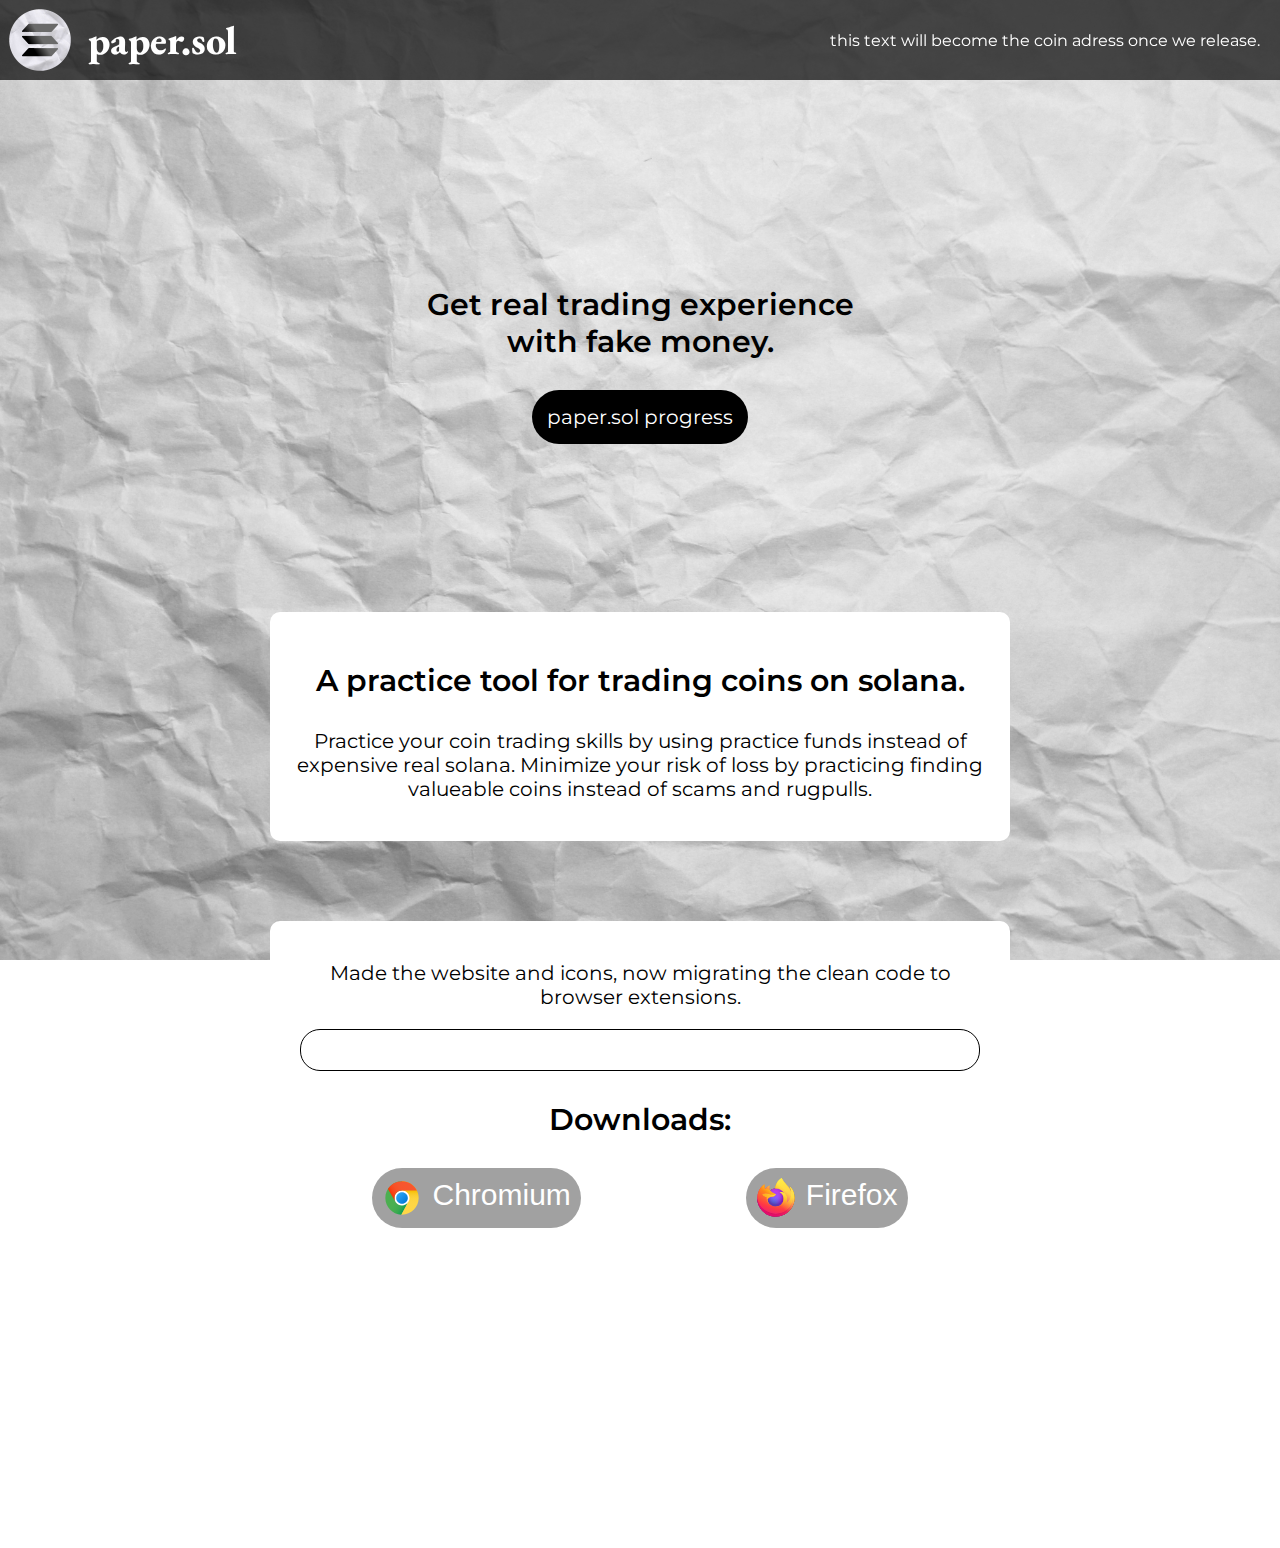
<file: index.html>
<!DOCTYPE html>
<html lang="en">

<head>
    <meta charset="UTF-8">
    <meta name="viewport" content="width=device-width, initial-scale=1.0">
    <link rel="icon" href="./assets/paper-sol-icon-white.png">
    <link rel="preconnect" href="https://fonts.googleapis.com">
    <link rel="preconnect" href="https://fonts.gstatic.com" crossorigin>
    <link href="https://fonts.googleapis.com/css2?family=EB+Garamond:ital,wght@0,400..800;1,400..800&display=swap"
        rel="stylesheet">
    <link rel="preconnect" href="https://fonts.googleapis.com">
    <link rel="preconnect" href="https://fonts.gstatic.com" crossorigin>
    <link
        href="https://fonts.googleapis.com/css2?family=EB+Garamond:ital,wght@0,400..800;1,400..800&family=Montserrat:ital,wght@0,100..900;1,100..900&display=swap"
        rel="stylesheet">
    <link rel="stylesheet" href="style.css">
    <script defer src="script.js"></script>
    <title>paper.sol</title>
</head>

<body>
    <header>
        <img class="logo" src="./assets/paper-sol-icon-white.png">
        <h1>paper.sol</h1>
        <p class="coin-adress">this text will become the coin adress once we release.</p>
    </header>
    <main>
        <div class="center intro">
            <p class="intro-text">Get real trading experience<br>with fake money.</p>
            <a href="#downloads" class="goto-downloads">paper.sol progress</a>
        </div>
        <section class="center description">
            <p class="section-header">A practice tool for trading coins on solana.</p>
            <div class="description-text">
                Practice your coin trading skills by using practice funds instead of expensive real solana. Minimize your risk of loss by practicing finding valueable coins instead of scams and rugpulls.
            </div>
        </section>
        <section id="downloads" class="downloads center">
            <p class="downloads-header">Made the website and icons, now migrating the clean code to browser extensions.</p>
            <div class="progress-bar">
                <div class="progress-fill">15%&nbsp;</div>
            </div>
            <p class="section-header">Downloads:</p>
            <div class="download-buttons">
                <button class="download-button"><svg class="browser-icon" xmlns="http://www.w3.org/2000/svg" x="0px" y="0px" width="100" height="100" viewBox="0 0 48 48">
                    <path fill="#fff" d="M34,24c0,5.521-4.479,10-10,10s-10-4.479-10-10s4.479-10,10-10S34,18.479,34,24z"></path><linearGradient id="Pax8JcnMzivu8f~SZ~k1ya_ejub91zEY6Sl_gr1" x1="5.789" x2="31.324" y1="34.356" y2="20.779" gradientTransform="matrix(1 0 0 -1 0 50)" gradientUnits="userSpaceOnUse"><stop offset="0" stop-color="#4caf50"></stop><stop offset=".489" stop-color="#4aaf50"></stop><stop offset=".665" stop-color="#43ad50"></stop><stop offset=".79" stop-color="#38aa50"></stop><stop offset=".892" stop-color="#27a550"></stop><stop offset=".978" stop-color="#11a050"></stop><stop offset="1" stop-color="#0a9e50"></stop></linearGradient><path fill="url(#Pax8JcnMzivu8f~SZ~k1ya_ejub91zEY6Sl_gr1)" d="M31.33,29.21l-8.16,14.77C12.51,43.55,4,34.76,4,24C4,12.96,12.96,4,24,4v11 c-4.97,0-9,4.03-9,9s4.03,9,9,9C27.03,33,29.7,31.51,31.33,29.21z"></path><linearGradient id="Pax8JcnMzivu8f~SZ~k1yb_ejub91zEY6Sl_gr2" x1="33.58" x2="33.58" y1="6" y2="34.797" gradientTransform="matrix(1 0 0 -1 0 50)" gradientUnits="userSpaceOnUse"><stop offset="0" stop-color="#ffd747"></stop><stop offset=".482" stop-color="#ffd645"></stop><stop offset=".655" stop-color="#fed43e"></stop><stop offset=".779" stop-color="#fccf33"></stop><stop offset=".879" stop-color="#fac922"></stop><stop offset=".964" stop-color="#f7c10c"></stop><stop offset="1" stop-color="#f5bc00"></stop></linearGradient><path fill="url(#Pax8JcnMzivu8f~SZ~k1yb_ejub91zEY6Sl_gr2)" d="M44,24c0,11.05-8.95,20-20,20h-0.84l8.17-14.79C32.38,27.74,33,25.94,33,24 c0-4.97-4.03-9-9-9V4c7.81,0,14.55,4.48,17.85,11C43.21,17.71,44,20.76,44,24z"></path><linearGradient id="Pax8JcnMzivu8f~SZ~k1yc_ejub91zEY6Sl_gr3" x1="36.128" x2="11.574" y1="44.297" y2="28.954" gradientTransform="matrix(1 0 0 -1 0 50)" gradientUnits="userSpaceOnUse"><stop offset="0" stop-color="#f7572f"></stop><stop offset=".523" stop-color="#f7552d"></stop><stop offset=".712" stop-color="#f75026"></stop><stop offset=".846" stop-color="#f7461b"></stop><stop offset=".954" stop-color="#f7390a"></stop><stop offset="1" stop-color="#f73100"></stop></linearGradient><path fill="url(#Pax8JcnMzivu8f~SZ~k1yc_ejub91zEY6Sl_gr3)" d="M41.84,15H24c-4.97,0-9,4.03-9,9c0,1.49,0.36,2.89,1.01,4.13H16L7.16,13.26H7.14 C10.68,7.69,16.91,4,24,4C31.8,4,38.55,8.48,41.84,15z"></path><linearGradient id="Pax8JcnMzivu8f~SZ~k1yd_ejub91zEY6Sl_gr4" x1="19.05" x2="28.95" y1="30.95" y2="21.05" gradientTransform="matrix(1 0 0 -1 0 50)" gradientUnits="userSpaceOnUse"><stop offset="0" stop-color="#2aa4f4"></stop><stop offset="1" stop-color="#007ad9"></stop></linearGradient><path fill="url(#Pax8JcnMzivu8f~SZ~k1yd_ejub91zEY6Sl_gr4)" d="M31,24c0,3.867-3.133,7-7,7s-7-3.133-7-7s3.133-7,7-7S31,20.133,31,24z"></path>
                    </svg> Chromium</button>
                <button class="download-button"><svg class="browser-icon" width="800px" height="800px" viewBox="0 0 51500 51500" xmlns="http://www.w3.org/2000/svg" xmlns:xlink="http://www.w3.org/1999/xlink"><radialGradient id="b" cx="87.4%" cy="-12.9%" r="128%" gradientTransform="matrix(.8 0 0 1 .18 .13)"><stop offset=".13" stop-color="#ffbd4f"/><stop offset=".28" stop-color="#ff980e"/><stop offset=".47" stop-color="#ff3750"/><stop offset=".78" stop-color="#eb0878"/><stop offset=".86" stop-color="#e50080"/></radialGradient><radialGradient id="d" cx="49%" cy="40%" r="128%" gradientTransform="matrix(.82 0 0 1 .09 0)"><stop offset=".3" stop-color="#960e18"/><stop offset=".35" stop-color="#b11927" stop-opacity=".74"/><stop offset=".43" stop-color="#db293d" stop-opacity=".34"/><stop offset=".5" stop-color="#f5334b" stop-opacity=".1"/><stop offset=".53" stop-color="#ff3750" stop-opacity="0"/></radialGradient><radialGradient id="e" cx="48%" cy="-12%" r="140%"><stop offset=".13" stop-color="#fff44f"/><stop offset=".53" stop-color="#ff980e"/></radialGradient><radialGradient id="f" cx="22.76%" cy="110.11%" r="100%"><stop offset=".35" stop-color="#3a8ee6"/><stop offset=".67" stop-color="#9059ff"/><stop offset="1" stop-color="#c139e6"/></radialGradient><radialGradient id="h" cx="52%" cy="33%" r="59%" gradientTransform="scale(.9 1)"><stop offset=".21" stop-color="#9059ff" stop-opacity="0"/><stop offset=".97" stop-color="#6e008b" stop-opacity=".6"/></radialGradient><radialGradient id="i" cx="210%" cy="-100%" r="290%"><stop offset=".1" stop-color="#ffe226"/><stop offset=".79" stop-color="#ff7139"/></radialGradient><radialGradient id="j" cx="84%" cy="-41%" r="180%"><stop offset=".11" stop-color="#fff44f"/><stop offset=".46" stop-color="#ff980e"/><stop offset=".72" stop-color="#ff3647"/><stop offset=".9" stop-color="#e31587"/></radialGradient><radialGradient id="k" cx="16.1%" cy="-18.6%" r="348.8%" gradientTransform="matrix(.10453 .46743 -.99452 .04913 -.05 -.26)"><stop offset="0" stop-color="#fff44f"/><stop offset=".3" stop-color="#ff980e"/><stop offset=".57" stop-color="#ff3647"/><stop offset=".74" stop-color="#e31587"/></radialGradient><radialGradient id="l" cx="18.9%" cy="-42.5%" r="238.4%"><stop offset=".14" stop-color="#fff44f"/><stop offset=".48" stop-color="#ff980e"/><stop offset=".66" stop-color="#ff3647"/><stop offset=".9" stop-color="#e31587"/></radialGradient><radialGradient id="m" cx="159.3%" cy="-44.72%" r="313.1%"><stop offset=".09" stop-color="#fff44f"/><stop offset=".63" stop-color="#ff980e"/></radialGradient><linearGradient id="a" x1="87.25%" x2="9.4%" y1="15.5%" y2="93.1%"><stop offset=".05" stop-color="#fff44f"/><stop offset=".37" stop-color="#ff980e"/><stop offset=".53" stop-color="#ff3647"/><stop offset=".7" stop-color="#e31587"/></linearGradient><linearGradient id="n" x1="80%" x2="18%" y1="14%" y2="84%"><stop offset=".17" stop-color="#fff44f" stop-opacity=".8"/><stop offset=".6" stop-color="#fff44f" stop-opacity="0"/></linearGradient><path id="c" d="M47870 16735c-1044-2512-3160-5224-4820-6082 1352 2650 2134 5310 2433 7294 0-6 2 5 4 22l4 26c2268 6147 1032 12398-748 16218-2754 5910-9420 11967-19857 11670-11276-318-21210-8683-23064-19643-338-1728 0-2605 170-4008-207 1080-286 1394-390 3315l-2 123c0 13270 10760 24030 24032 24030 11887 0 21756-8630 23690-19963l110-927c477-4120-53-8453-1560-12075z"/><path id="g" d="M25677 21050c-40 598-2150 2660-2890 2660-6834 0-7943 4133-7943 4133 303 3480 2726 6348 5660 7865 134 70 270 130 405 193a13277 13277 0 00706 289 10674 10674 0 003127 603c11978 562 14300-14320 5655-18640 2213-385 4510 505 5794 1407-2100-3672-6025-6150-10530-6150-285 0-564 24-844 43a12025 12025 0 00-6614 2549c366 310 780 724 1650 1583 1630 1606 5813 3270 5822 3465z"/><path fill="url(#a)" d="M47870 16735c-1044-2512-3160-5224-4820-6082 1352 2650 2134 5310 2433 7294l5 40c-2718-6773-7325-9505-11088-15452l-566-920a7372 7372 0 01-265-497 4370 4370 0 01-359-950 63 63 0 00-55-65 82 82 0 00-45 0l-12 7-17 10 10-14c-6037 3536-8085 10076-8274 13350a12025 12025 0 00-6614 2548 7136 7136 0 00-622-470 11134 11134 0 01-68-5873c-2468 1124-4390 2900-5785 4470h-10c-953-1206-886-5187-832-6018-10-52-710 363-802 425a17507 17507 0 00-2349 2012 21048 21048 0 00-2244 2692l-1 3v-3a20284 20284 0 00-3225 7280l-32 160a39700 39700 0 00-237 1500l-5 52a22907 22907 0 00-390 3316l-1 120c0 13270 10760 24030 24032 24030 11887 0 21756-8630 23690-19963l110-927c477-4120-53-8453-1560-12075zM20170 35545c113 53 220 112 334 164l16 10a12620 12620 0 01-350-174zm5506-14493zm19813-3060l-3-23 4 26z"/><use fill="url(#b)" xlink:href="#c"/><use fill="url(#d)" xlink:href="#c"/><path fill="url(#e)" d="M36192 19560l150 110a13070 13070 0 00-2231-2911C26640 9290 32150 563 33080 120l10-13c-6037 3535-8085 10076-8273 13348 280-20 560-43 844-43 4505 0 8430 2477 10530 6150z"/><use fill="url(#f)" xlink:href="#g"/><use fill="url(#h)" xlink:href="#g"/><path fill="url(#i)" d="M17083 15204a24404 24404 0 01498 330 11134 11134 0 01-67-5874c-2470 1125-4390 2900-5785 4470 115-3 3600-66 5354 1074z"/><path fill="url(#j)" d="M1822 26240c1855 10960 11788 19325 23063 19644 10437 296 17104-5762 19858-11670 1780-3820 3016-10070 748-16218v-2l-4-24c-2-17-4-28-4-22l5 40c853 5566-1980 10958-6405 14604l-13 30c-8625 7023-16878 4237-18550 3097a14410 14410 0 01-350-174c-5028-2403-7105-6984-6660-10913-4245 0-5693-3580-5693-3580s3812-2718 8836-355c4653 2190 9023 355 9023 354-10-195-4192-1860-5822-3465-872-860-1285-1272-1652-1583a7136 7136 0 00-622-470 28293 28293 0 00-498-330c-1753-1140-5240-1076-5355-1073h-10c-953-1207-886-5188-832-6020-10-50-710 363-802 426a17507 17507 0 00-2349 2012 21048 21048 0 00-2244 2692l-1 3v-3a20284 20284 0 00-3225 7280c-10 52-865 3784-444 5720z"/><path fill="url(#k)" d="M34110 16760a13070 13070 0 012231 2910l360 296c5450 5020 2594 12120 2380 12626 4426-3646 7258-9038 6405-14604-2716-6774-7323-9506-11086-15453l-566-920a7372 7372 0 01-265-497 4370 4370 0 01-359-950 63 63 0 00-55-65 82 82 0 00-45 0l-12 7-17 10c-930 443-6440 9170 1030 16640z"/><path fill="url(#l)" d="M36702 19965a4743 4743 0 00-360-295l-150-110c-1283-900-3580-1792-5794-1407 8644 4322 6323 19203-5655 18640a10674 10674 0 01-3127-603 13451 13451 0 01-706-289 9064 9064 0 01-405-193l16 10c1670 1140 9924 3925 18550-3097l13-30c213-506 3068-7606-2380-12626z"/><path fill="url(#m)" d="M14844 27844s1110-4133 7943-4133c740 0 2850-2062 2890-2660s-4370 1836-9023-354c-5024-2363-8836 354-8836 354s1448 3580 5693 3580c-445 3930 1632 8510 6660 10913 113 53 218 112 334 164-2935-1517-5358-4384-5660-7865z"/><path fill="url(#n)" d="M47870 16735c-1044-2512-3160-5224-4820-6082 1352 2650 2134 5310 2433 7294l5 40c-2718-6773-7325-9505-11088-15452l-566-920a7372 7372 0 01-265-497 4370 4370 0 01-359-950 63 63 0 00-55-65 82 82 0 00-45 0l-12 7-17 10 10-14c-6037 3536-8085 10076-8274 13350 280-20 560-43 845-43 4505 0 8430 2477 10530 6148-1284-900-3580-1792-5795-1407 8644 4322 6323 19203-5655 18640a10674 10674 0 01-3127-603 13451 13451 0 01-706-289 9064 9064 0 01-405-193l17 10a14410 14410 0 01-350-174c112 53 218 112 333 164-2935-1517-5358-4384-5660-7865 0 0 1108-4133 7942-4133 740 0 2850-2062 2890-2660-10-195-4190-1860-5822-3465-870-860-1285-1272-1650-1583a7136 7136 0 00-623-470 11134 11134 0 01-67-5873c-2470 1124-4390 2900-5785 4470h-10c-953-1207-886-5187-832-6020-10-50-710 363-802 426a17507 17507 0 00-2349 2012 21048 21048 0 00-2243 2692l-1 3v-3a20284 20284 0 00-3225 7280l-32 160a39787 39787 0 00-277 1515c-2 18 2-17 0 0a27956 27956 0 00-355 3353l-3 122c0 13270 10760 24030 24032 24030 11887 0 21756-8630 23690-19963l110-927c477-4120-53-8453-1560-12075zm-2384 1234l4 26v-2l-4-24z"/></svg>
                     Firefox</button>
            </div>
        </section>
    </main>
</body>

</html>
</file>
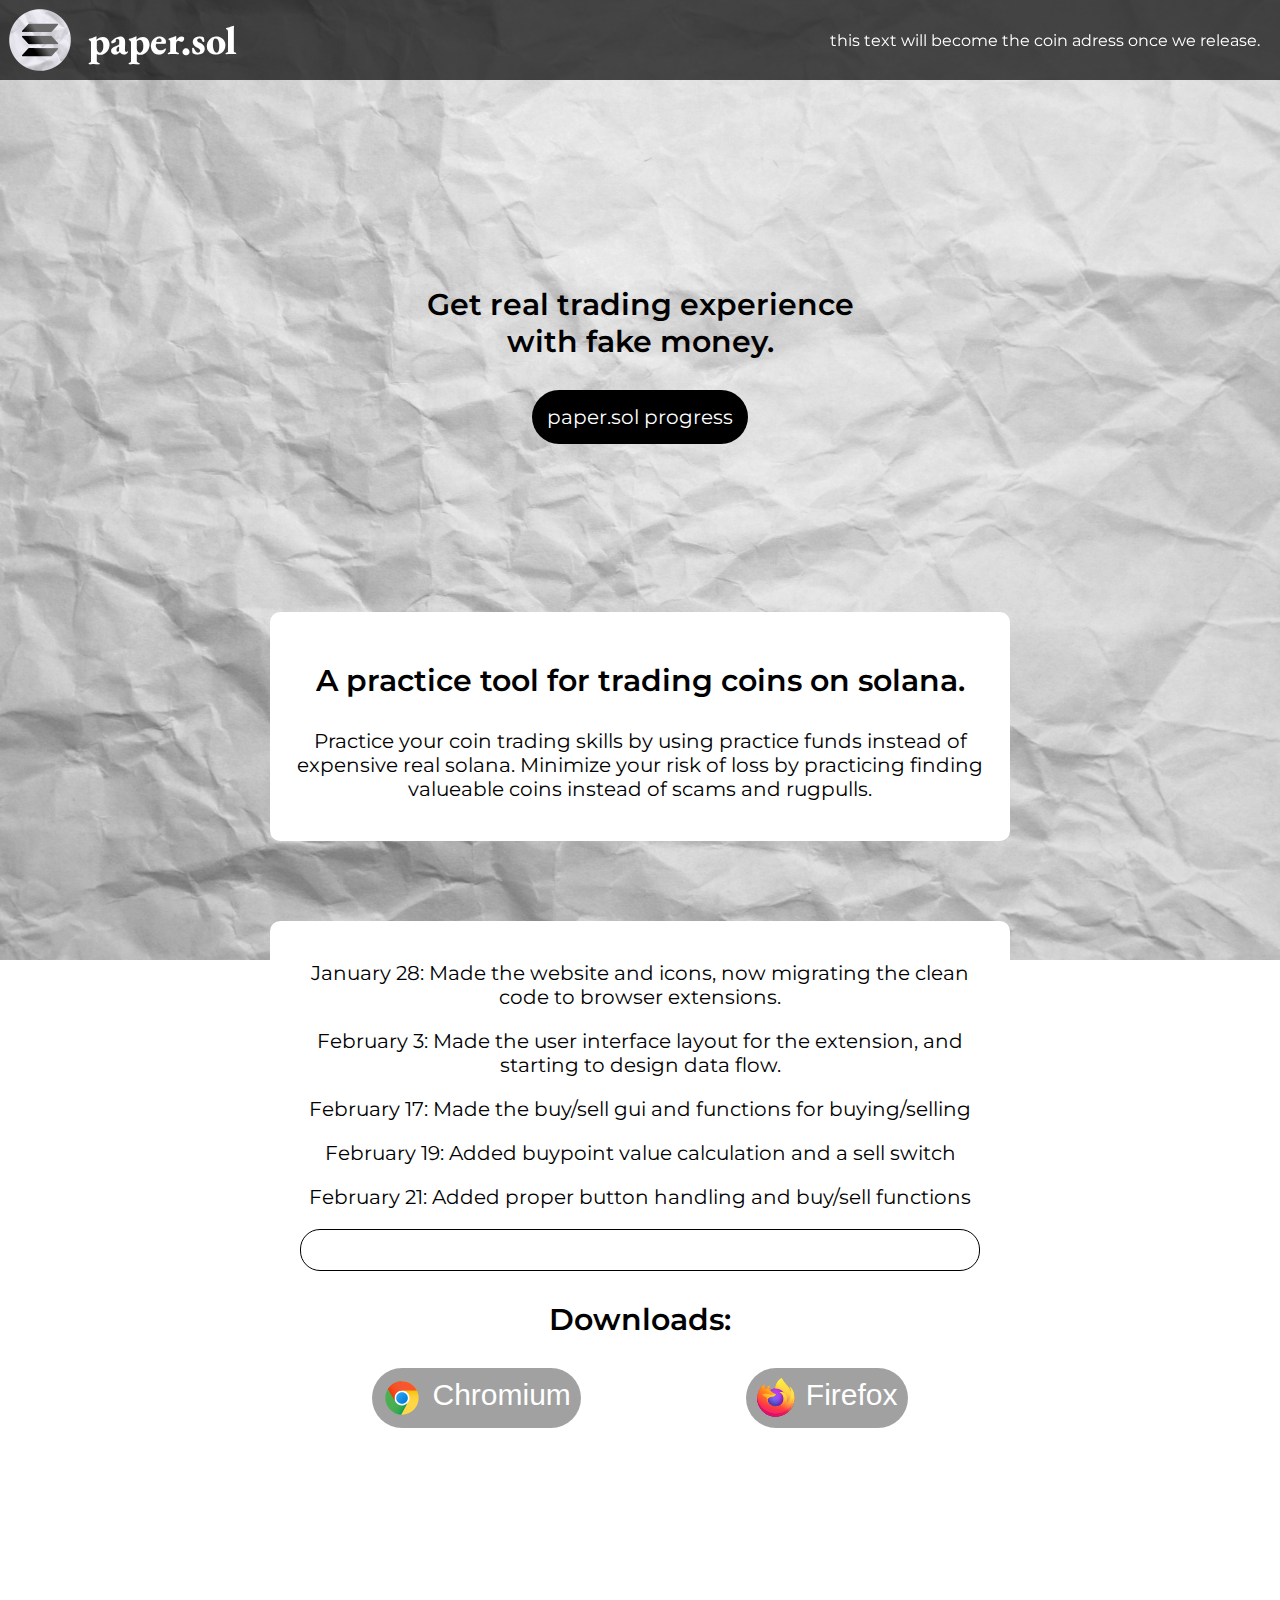
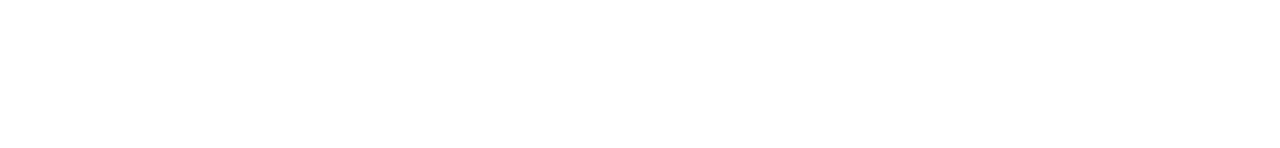
<file: website/index.html>
<!DOCTYPE html>
<html lang="en">

<head>
    <meta charset="UTF-8">
    <meta name="viewport" content="width=device-width, initial-scale=1.0">
    <link rel="icon" href="./assets/paper-sol-icon-white.png">
    <link rel="preconnect" href="https://fonts.googleapis.com">
    <link rel="preconnect" href="https://fonts.gstatic.com" crossorigin>
    <link href="https://fonts.googleapis.com/css2?family=EB+Garamond:ital,wght@0,400..800;1,400..800&display=swap"
        rel="stylesheet">
    <link rel="preconnect" href="https://fonts.googleapis.com">
    <link rel="preconnect" href="https://fonts.gstatic.com" crossorigin>
    <link
        href="https://fonts.googleapis.com/css2?family=EB+Garamond:ital,wght@0,400..800;1,400..800&family=Montserrat:ital,wght@0,100..900;1,100..900&display=swap"
        rel="stylesheet">
    <link rel="stylesheet" href="style.css">
    <script defer src="script.js"></script>
    <title>paper.sol</title>
</head>

<body>
    <header>
        <img class="logo" src="./assets/paper-sol-icon-white.png">
        <h1>paper.sol</h1>
        <p class="coin-adress">this text will become the coin adress once we release.</p>
    </header>
    <main>
        <div class="center intro">
            <p class="intro-text">Get real trading experience<br>with fake money.</p>
            <a href="#downloads" class="goto-downloads">paper.sol progress</a>
        </div>
        <section class="center description">
            <p class="section-header">A practice tool for trading coins on solana.</p>
            <div class="description-text">
                Practice your coin trading skills by using practice funds instead of expensive real solana. Minimize your risk of loss by practicing finding valueable coins instead of scams and rugpulls.
            </div>
        </section>
        <section id="downloads" class="downloads center">
            <p class="downloads-header">January 28: Made the website and icons, now migrating the clean code to browser extensions.</p>
            <p class="downloads-header">February 3: Made the user interface layout for the extension, and starting to design data flow.</p>
            <p class="downloads-header">February 17: Made the buy/sell gui and functions for buying/selling</p>
            <p class="downloads-header">February 19: Added buypoint value calculation and a sell switch</p>
            <p class="downloads-header">February 21: Added proper button handling and buy/sell functions</p>
            <div class="progress-bar">
                <div class="progress-fill">80%&nbsp;</div>
            </div>
            <p class="section-header">Downloads:</p>
            <div class="download-buttons">
                <button class="download-button"><svg class="browser-icon" xmlns="http://www.w3.org/2000/svg" x="0px" y="0px" width="100" height="100" viewBox="0 0 48 48">
                    <path fill="#fff" d="M34,24c0,5.521-4.479,10-10,10s-10-4.479-10-10s4.479-10,10-10S34,18.479,34,24z"></path><linearGradient id="Pax8JcnMzivu8f~SZ~k1ya_ejub91zEY6Sl_gr1" x1="5.789" x2="31.324" y1="34.356" y2="20.779" gradientTransform="matrix(1 0 0 -1 0 50)" gradientUnits="userSpaceOnUse"><stop offset="0" stop-color="#4caf50"></stop><stop offset=".489" stop-color="#4aaf50"></stop><stop offset=".665" stop-color="#43ad50"></stop><stop offset=".79" stop-color="#38aa50"></stop><stop offset=".892" stop-color="#27a550"></stop><stop offset=".978" stop-color="#11a050"></stop><stop offset="1" stop-color="#0a9e50"></stop></linearGradient><path fill="url(#Pax8JcnMzivu8f~SZ~k1ya_ejub91zEY6Sl_gr1)" d="M31.33,29.21l-8.16,14.77C12.51,43.55,4,34.76,4,24C4,12.96,12.96,4,24,4v11 c-4.97,0-9,4.03-9,9s4.03,9,9,9C27.03,33,29.7,31.51,31.33,29.21z"></path><linearGradient id="Pax8JcnMzivu8f~SZ~k1yb_ejub91zEY6Sl_gr2" x1="33.58" x2="33.58" y1="6" y2="34.797" gradientTransform="matrix(1 0 0 -1 0 50)" gradientUnits="userSpaceOnUse"><stop offset="0" stop-color="#ffd747"></stop><stop offset=".482" stop-color="#ffd645"></stop><stop offset=".655" stop-color="#fed43e"></stop><stop offset=".779" stop-color="#fccf33"></stop><stop offset=".879" stop-color="#fac922"></stop><stop offset=".964" stop-color="#f7c10c"></stop><stop offset="1" stop-color="#f5bc00"></stop></linearGradient><path fill="url(#Pax8JcnMzivu8f~SZ~k1yb_ejub91zEY6Sl_gr2)" d="M44,24c0,11.05-8.95,20-20,20h-0.84l8.17-14.79C32.38,27.74,33,25.94,33,24 c0-4.97-4.03-9-9-9V4c7.81,0,14.55,4.48,17.85,11C43.21,17.71,44,20.76,44,24z"></path><linearGradient id="Pax8JcnMzivu8f~SZ~k1yc_ejub91zEY6Sl_gr3" x1="36.128" x2="11.574" y1="44.297" y2="28.954" gradientTransform="matrix(1 0 0 -1 0 50)" gradientUnits="userSpaceOnUse"><stop offset="0" stop-color="#f7572f"></stop><stop offset=".523" stop-color="#f7552d"></stop><stop offset=".712" stop-color="#f75026"></stop><stop offset=".846" stop-color="#f7461b"></stop><stop offset=".954" stop-color="#f7390a"></stop><stop offset="1" stop-color="#f73100"></stop></linearGradient><path fill="url(#Pax8JcnMzivu8f~SZ~k1yc_ejub91zEY6Sl_gr3)" d="M41.84,15H24c-4.97,0-9,4.03-9,9c0,1.49,0.36,2.89,1.01,4.13H16L7.16,13.26H7.14 C10.68,7.69,16.91,4,24,4C31.8,4,38.55,8.48,41.84,15z"></path><linearGradient id="Pax8JcnMzivu8f~SZ~k1yd_ejub91zEY6Sl_gr4" x1="19.05" x2="28.95" y1="30.95" y2="21.05" gradientTransform="matrix(1 0 0 -1 0 50)" gradientUnits="userSpaceOnUse"><stop offset="0" stop-color="#2aa4f4"></stop><stop offset="1" stop-color="#007ad9"></stop></linearGradient><path fill="url(#Pax8JcnMzivu8f~SZ~k1yd_ejub91zEY6Sl_gr4)" d="M31,24c0,3.867-3.133,7-7,7s-7-3.133-7-7s3.133-7,7-7S31,20.133,31,24z"></path>
                    </svg> Chromium</button>
                <button class="download-button"><svg class="browser-icon" width="800px" height="800px" viewBox="0 0 51500 51500" xmlns="http://www.w3.org/2000/svg" xmlns:xlink="http://www.w3.org/1999/xlink"><radialGradient id="b" cx="87.4%" cy="-12.9%" r="128%" gradientTransform="matrix(.8 0 0 1 .18 .13)"><stop offset=".13" stop-color="#ffbd4f"/><stop offset=".28" stop-color="#ff980e"/><stop offset=".47" stop-color="#ff3750"/><stop offset=".78" stop-color="#eb0878"/><stop offset=".86" stop-color="#e50080"/></radialGradient><radialGradient id="d" cx="49%" cy="40%" r="128%" gradientTransform="matrix(.82 0 0 1 .09 0)"><stop offset=".3" stop-color="#960e18"/><stop offset=".35" stop-color="#b11927" stop-opacity=".74"/><stop offset=".43" stop-color="#db293d" stop-opacity=".34"/><stop offset=".5" stop-color="#f5334b" stop-opacity=".1"/><stop offset=".53" stop-color="#ff3750" stop-opacity="0"/></radialGradient><radialGradient id="e" cx="48%" cy="-12%" r="140%"><stop offset=".13" stop-color="#fff44f"/><stop offset=".53" stop-color="#ff980e"/></radialGradient><radialGradient id="f" cx="22.76%" cy="110.11%" r="100%"><stop offset=".35" stop-color="#3a8ee6"/><stop offset=".67" stop-color="#9059ff"/><stop offset="1" stop-color="#c139e6"/></radialGradient><radialGradient id="h" cx="52%" cy="33%" r="59%" gradientTransform="scale(.9 1)"><stop offset=".21" stop-color="#9059ff" stop-opacity="0"/><stop offset=".97" stop-color="#6e008b" stop-opacity=".6"/></radialGradient><radialGradient id="i" cx="210%" cy="-100%" r="290%"><stop offset=".1" stop-color="#ffe226"/><stop offset=".79" stop-color="#ff7139"/></radialGradient><radialGradient id="j" cx="84%" cy="-41%" r="180%"><stop offset=".11" stop-color="#fff44f"/><stop offset=".46" stop-color="#ff980e"/><stop offset=".72" stop-color="#ff3647"/><stop offset=".9" stop-color="#e31587"/></radialGradient><radialGradient id="k" cx="16.1%" cy="-18.6%" r="348.8%" gradientTransform="matrix(.10453 .46743 -.99452 .04913 -.05 -.26)"><stop offset="0" stop-color="#fff44f"/><stop offset=".3" stop-color="#ff980e"/><stop offset=".57" stop-color="#ff3647"/><stop offset=".74" stop-color="#e31587"/></radialGradient><radialGradient id="l" cx="18.9%" cy="-42.5%" r="238.4%"><stop offset=".14" stop-color="#fff44f"/><stop offset=".48" stop-color="#ff980e"/><stop offset=".66" stop-color="#ff3647"/><stop offset=".9" stop-color="#e31587"/></radialGradient><radialGradient id="m" cx="159.3%" cy="-44.72%" r="313.1%"><stop offset=".09" stop-color="#fff44f"/><stop offset=".63" stop-color="#ff980e"/></radialGradient><linearGradient id="a" x1="87.25%" x2="9.4%" y1="15.5%" y2="93.1%"><stop offset=".05" stop-color="#fff44f"/><stop offset=".37" stop-color="#ff980e"/><stop offset=".53" stop-color="#ff3647"/><stop offset=".7" stop-color="#e31587"/></linearGradient><linearGradient id="n" x1="80%" x2="18%" y1="14%" y2="84%"><stop offset=".17" stop-color="#fff44f" stop-opacity=".8"/><stop offset=".6" stop-color="#fff44f" stop-opacity="0"/></linearGradient><path id="c" d="M47870 16735c-1044-2512-3160-5224-4820-6082 1352 2650 2134 5310 2433 7294 0-6 2 5 4 22l4 26c2268 6147 1032 12398-748 16218-2754 5910-9420 11967-19857 11670-11276-318-21210-8683-23064-19643-338-1728 0-2605 170-4008-207 1080-286 1394-390 3315l-2 123c0 13270 10760 24030 24032 24030 11887 0 21756-8630 23690-19963l110-927c477-4120-53-8453-1560-12075z"/><path id="g" d="M25677 21050c-40 598-2150 2660-2890 2660-6834 0-7943 4133-7943 4133 303 3480 2726 6348 5660 7865 134 70 270 130 405 193a13277 13277 0 00706 289 10674 10674 0 003127 603c11978 562 14300-14320 5655-18640 2213-385 4510 505 5794 1407-2100-3672-6025-6150-10530-6150-285 0-564 24-844 43a12025 12025 0 00-6614 2549c366 310 780 724 1650 1583 1630 1606 5813 3270 5822 3465z"/><path fill="url(#a)" d="M47870 16735c-1044-2512-3160-5224-4820-6082 1352 2650 2134 5310 2433 7294l5 40c-2718-6773-7325-9505-11088-15452l-566-920a7372 7372 0 01-265-497 4370 4370 0 01-359-950 63 63 0 00-55-65 82 82 0 00-45 0l-12 7-17 10 10-14c-6037 3536-8085 10076-8274 13350a12025 12025 0 00-6614 2548 7136 7136 0 00-622-470 11134 11134 0 01-68-5873c-2468 1124-4390 2900-5785 4470h-10c-953-1206-886-5187-832-6018-10-52-710 363-802 425a17507 17507 0 00-2349 2012 21048 21048 0 00-2244 2692l-1 3v-3a20284 20284 0 00-3225 7280l-32 160a39700 39700 0 00-237 1500l-5 52a22907 22907 0 00-390 3316l-1 120c0 13270 10760 24030 24032 24030 11887 0 21756-8630 23690-19963l110-927c477-4120-53-8453-1560-12075zM20170 35545c113 53 220 112 334 164l16 10a12620 12620 0 01-350-174zm5506-14493zm19813-3060l-3-23 4 26z"/><use fill="url(#b)" xlink:href="#c"/><use fill="url(#d)" xlink:href="#c"/><path fill="url(#e)" d="M36192 19560l150 110a13070 13070 0 00-2231-2911C26640 9290 32150 563 33080 120l10-13c-6037 3535-8085 10076-8273 13348 280-20 560-43 844-43 4505 0 8430 2477 10530 6150z"/><use fill="url(#f)" xlink:href="#g"/><use fill="url(#h)" xlink:href="#g"/><path fill="url(#i)" d="M17083 15204a24404 24404 0 01498 330 11134 11134 0 01-67-5874c-2470 1125-4390 2900-5785 4470 115-3 3600-66 5354 1074z"/><path fill="url(#j)" d="M1822 26240c1855 10960 11788 19325 23063 19644 10437 296 17104-5762 19858-11670 1780-3820 3016-10070 748-16218v-2l-4-24c-2-17-4-28-4-22l5 40c853 5566-1980 10958-6405 14604l-13 30c-8625 7023-16878 4237-18550 3097a14410 14410 0 01-350-174c-5028-2403-7105-6984-6660-10913-4245 0-5693-3580-5693-3580s3812-2718 8836-355c4653 2190 9023 355 9023 354-10-195-4192-1860-5822-3465-872-860-1285-1272-1652-1583a7136 7136 0 00-622-470 28293 28293 0 00-498-330c-1753-1140-5240-1076-5355-1073h-10c-953-1207-886-5188-832-6020-10-50-710 363-802 426a17507 17507 0 00-2349 2012 21048 21048 0 00-2244 2692l-1 3v-3a20284 20284 0 00-3225 7280c-10 52-865 3784-444 5720z"/><path fill="url(#k)" d="M34110 16760a13070 13070 0 012231 2910l360 296c5450 5020 2594 12120 2380 12626 4426-3646 7258-9038 6405-14604-2716-6774-7323-9506-11086-15453l-566-920a7372 7372 0 01-265-497 4370 4370 0 01-359-950 63 63 0 00-55-65 82 82 0 00-45 0l-12 7-17 10c-930 443-6440 9170 1030 16640z"/><path fill="url(#l)" d="M36702 19965a4743 4743 0 00-360-295l-150-110c-1283-900-3580-1792-5794-1407 8644 4322 6323 19203-5655 18640a10674 10674 0 01-3127-603 13451 13451 0 01-706-289 9064 9064 0 01-405-193l16 10c1670 1140 9924 3925 18550-3097l13-30c213-506 3068-7606-2380-12626z"/><path fill="url(#m)" d="M14844 27844s1110-4133 7943-4133c740 0 2850-2062 2890-2660s-4370 1836-9023-354c-5024-2363-8836 354-8836 354s1448 3580 5693 3580c-445 3930 1632 8510 6660 10913 113 53 218 112 334 164-2935-1517-5358-4384-5660-7865z"/><path fill="url(#n)" d="M47870 16735c-1044-2512-3160-5224-4820-6082 1352 2650 2134 5310 2433 7294l5 40c-2718-6773-7325-9505-11088-15452l-566-920a7372 7372 0 01-265-497 4370 4370 0 01-359-950 63 63 0 00-55-65 82 82 0 00-45 0l-12 7-17 10 10-14c-6037 3536-8085 10076-8274 13350 280-20 560-43 845-43 4505 0 8430 2477 10530 6148-1284-900-3580-1792-5795-1407 8644 4322 6323 19203-5655 18640a10674 10674 0 01-3127-603 13451 13451 0 01-706-289 9064 9064 0 01-405-193l17 10a14410 14410 0 01-350-174c112 53 218 112 333 164-2935-1517-5358-4384-5660-7865 0 0 1108-4133 7942-4133 740 0 2850-2062 2890-2660-10-195-4190-1860-5822-3465-870-860-1285-1272-1650-1583a7136 7136 0 00-623-470 11134 11134 0 01-67-5873c-2470 1124-4390 2900-5785 4470h-10c-953-1207-886-5187-832-6020-10-50-710 363-802 426a17507 17507 0 00-2349 2012 21048 21048 0 00-2243 2692l-1 3v-3a20284 20284 0 00-3225 7280l-32 160a39787 39787 0 00-277 1515c-2 18 2-17 0 0a27956 27956 0 00-355 3353l-3 122c0 13270 10760 24030 24032 24030 11887 0 21756-8630 23690-19963l110-927c477-4120-53-8453-1560-12075zm-2384 1234l4 26v-2l-4-24z"/></svg>
                     Firefox</button>
            </div>
        </section>
    </main>
</body>

</html>
</file>
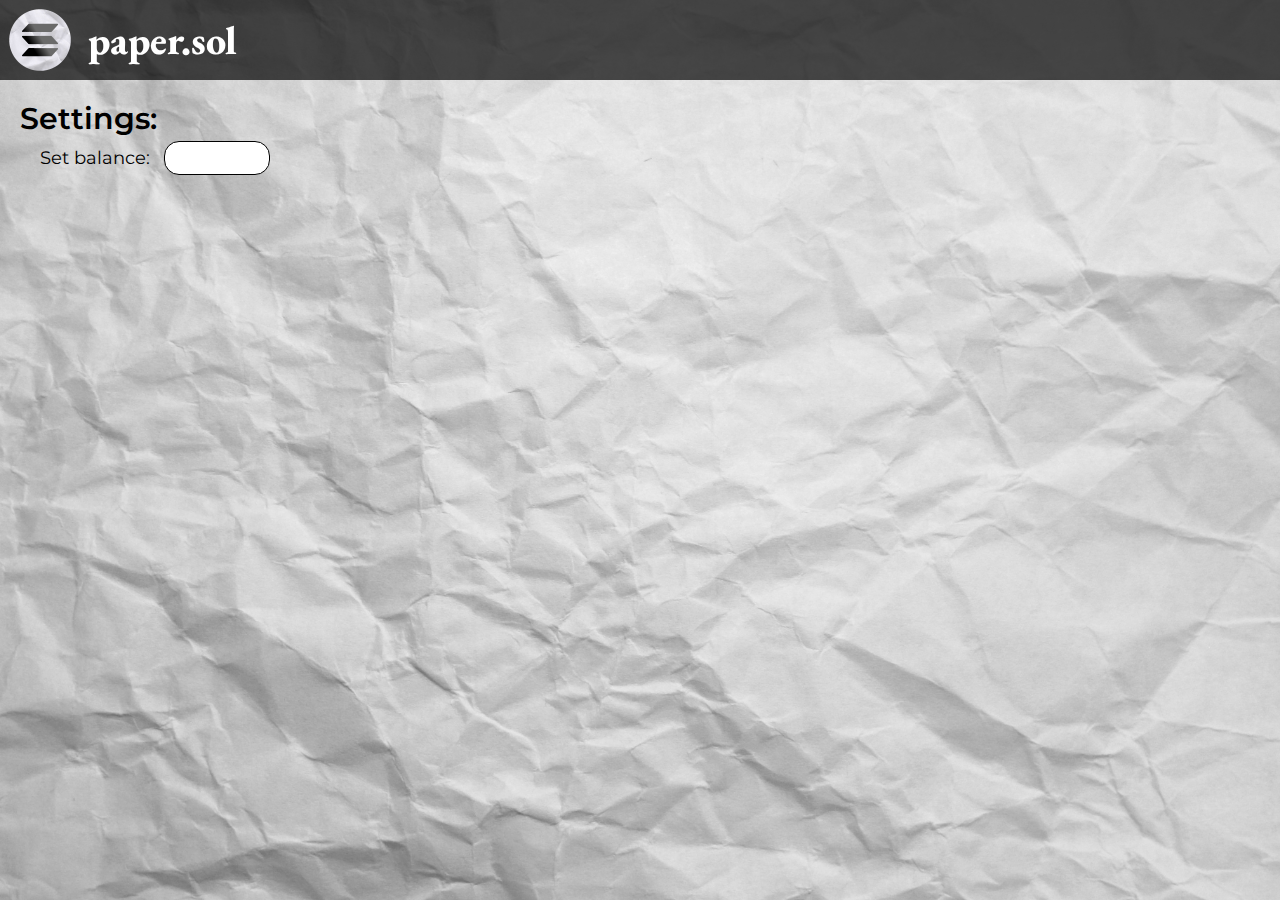
<file: extension/popup.html>
<!DOCTYPE html>
<html lang="en">

<head>
  <meta charset="UTF-8">
  <meta http-equiv="X-UA-Compatible" content="IE=edge">
  <meta name="viewport" content="width=device-width, initial-scale=1.0">

  <link rel="preconnect" href="https://fonts.googleapis.com">
  <link rel="preconnect" href="https://fonts.gstatic.com" crossorigin>
  <link
    href="https://fonts.googleapis.com/css2?family=EB+Garamond:ital,wght@0,400..800;1,400..800&family=Montserrat:ital,wght@0,100..900;1,100..900&display=swap"
    rel="stylesheet">

  <link rel="icon" href="assets/paper-sol-icon-white.png" />
  <link rel="stylesheet" href="style.css">

  <script src="popup.js" defer></script>

  <title>paper.sol</title>
</head>

<body>
  <header>
    <img class="logo" src="./assets/paper-sol-icon-white.png">
    <p class="header-text">paper.sol</p>
  </header>
  <main>
    <div class="label">Settings:</div>
    <div class="options">
      <div class="option">
        <p>Set balance:</p>
        <input class="settings-input set-balance" type="number" pattern="[0-9]">
      </div>
    </div>
  </main>
</body>

</html>
</file>
<file: style.css>
html {
    height: 100%;
}

body {
    background-image: url(./assets/Wrinkled-White-Paper-Texture-for-Poster-Background-1859966483.jpg);
    background-size: cover;
    background-attachment: fixed;
    background-repeat: no-repeat;
    font-family: Montserrat;
    margin: 0px;
}

main {
    display: flex;
    flex-direction: column;
    align-items: center;
}

header {
    background-color: rgba(0, 0, 0, 0.7);
    display: flex;
    align-items: center;
    height: 80px;
    width: 100%;
    position: fixed;
    top: 0;
    z-index: 1;
}

h1 {
    color: white;
    margin: 8px;
    font-weight: 800;
    font-size: 40px;
    font-family: "EB Garamond";
}

.logo {
    height: 80%;
    margin: 8px;
}

.black {
    color: black;
}

.center {
    margin: 40px;
    text-align: center;
}

.intro {
    margin-top: 20%;
    max-width: 700px;
}

.intro-text {
    color: black;
    font-weight: 600;
    font-size: 30px;
    animation: slide 1s 0.5s both;
}

.goto-downloads {
    border-radius: 30px;
    border: none;
    padding: 15px;
    font-size: 20px;
    color: white;
    background-color: black;
    display: inline-block;
    text-decoration: none;
    transition: 0.3s;
    animation: slide 1s 1s both;
}

.goto-downloads:hover {
    background-color: rgba(0, 0, 0, 0.5);
}

@media (prefers-reduced-motion: no-preference) {
    .slide {
        animation: slide 1s 0.3s both 1;
    }
    .progress-anim {
        animation: progress 2s 1s both 1;
    }
}

@keyframes slide {
    0% {
        opacity: 0;
        transform: translate(-40px, 0px) scale(0.8);
    }

    100% {
        opacity: 1;
    }
}

.description {
    margin-top: 10%;
}

.section-header {
    font-size: 30px;
    font-weight: 600;
}

.description-text {
    font-size: 20px;
    margin-bottom: 20px;
}

.downloads-header {
    font-size: 20px;
}

.progress-bar {
    margin: 10px;
    border: solid black 1px;
    height: 40px;
    border-radius: 20px;
}

.progress-fill {
    text-align: right;
    border-radius: 20px;
    padding: 10px;
    visibility: hidden;
    color: white;
    background-color: black;
}

@keyframes progress {
    0% {
        visibility: visible;
        width: 5%;
    }
    100% {
        visibility: visible;
        width: 25%;
    }
}

section {
    background-color: white;
    border-radius: 10px;
    padding: 20px;
    margin-top: 20%;
    max-width: 700px;
    margin-left: 40px;
    margin-right: 40px;
}

.coin-adress {
    color: white;
    margin-left: auto;
    margin-right: 20px;
}

.downloads {
    margin-bottom: 300px;
}

.browser-icon {
    height: 40px;
    width: 40px;
}

.download-buttons {
    display: flex;
    margin-top: 20px;
    justify-content: space-around;
}

.download-button {
    color: white;
    background-color: rgba(0, 0, 0, 0.37);
    padding: 10px;
    height: 60px;
    border-radius: 30px;
    display: flex;
    max-width: 400px;
    font-size: 30px;
    border: none;
}

svg {
    margin-right: 10px;
}
</file>
<file: website/style.css>
html {
    height: 100%;
}

body {
    background-image: url(./assets/Wrinkled-White-Paper-Texture-for-Poster-Background-1859966483.jpg);
    background-size: cover;
    background-attachment: fixed;
    background-repeat: no-repeat;
    font-family: Montserrat;
    margin: 0px;
}

main {
    display: flex;
    flex-direction: column;
    align-items: center;
}

header {
    background-color: rgba(0, 0, 0, 0.7);
    display: flex;
    align-items: center;
    height: 80px;
    width: 100%;
    position: fixed;
    top: 0;
    z-index: 1;
}

h1 {
    color: white;
    margin: 8px;
    font-weight: 800;
    font-size: 40px;
    font-family: "EB Garamond";
}

.logo {
    height: 80%;
    margin: 8px;
}

.black {
    color: black;
}

.center {
    margin: 40px;
    text-align: center;
}

.intro {
    margin-top: 20%;
    max-width: 700px;
}

.intro-text {
    color: black;
    font-weight: 600;
    font-size: 30px;
    animation: slide 1s 0.5s both;
}

.goto-downloads {
    border-radius: 30px;
    border: none;
    padding: 15px;
    font-size: 20px;
    color: white;
    background-color: black;
    display: inline-block;
    text-decoration: none;
    transition: 0.3s;
    animation: slide 1s 1s both;
}

.goto-downloads:hover {
    background-color: rgba(0, 0, 0, 0.5);
}

@media (prefers-reduced-motion: no-preference) {
    .slide {
        animation: slide 1s 0.3s both 1;
    }
    .progress-anim {
        animation: progress 2s 1s both 1;
    }
}

@keyframes slide {
    0% {
        opacity: 0;
        transform: translate(-40px, 0px) scale(0.8);
    }

    100% {
        opacity: 1;
    }
}

.description {
    margin-top: 10%;
}

.section-header {
    font-size: 30px;
    font-weight: 600;
}

.description-text {
    font-size: 20px;
    margin-bottom: 20px;
}

.downloads-header {
    font-size: 20px;
}

.progress-bar {
    margin: 10px;
    border: solid black 1px;
    height: 40px;
    border-radius: 20px;
}

.progress-fill {
    text-align: right;
    border-radius: 20px;
    padding: 10px;
    visibility: hidden;
    color: white;
    background-color: black;
}

@keyframes progress {
    0% {
        visibility: visible;
        width: 5%;
    }
    100% {
        visibility: visible;
        width: 80%;
    }
}

section {
    background-color: white;
    border-radius: 10px;
    padding: 20px;
    margin-top: 20%;
    max-width: 700px;
    margin-left: 40px;
    margin-right: 40px;
}

.coin-adress {
    color: white;
    margin-left: auto;
    margin-right: 20px;
}

.downloads {
    margin-bottom: 300px;
}

.browser-icon {
    height: 40px;
    width: 40px;
}

.download-buttons {
    display: flex;
    margin-top: 20px;
    justify-content: space-around;
}

.download-button {
    color: white;
    background-color: rgba(0, 0, 0, 0.37);
    padding: 10px;
    height: 60px;
    border-radius: 30px;
    display: flex;
    max-width: 400px;
    font-size: 30px;
    border: none;
}

svg {
    margin-right: 10px;
}
</file>
<file: extension/style.css>
body {
    background-image: url(./assets/Wrinkled-White-Paper-Texture-for-Poster-Background-1859966483.jpg);
    background-size: cover;
    background-attachment: fixed;
    background-repeat: no-repeat;
    font-family: Montserrat;
    margin: 0px;
    height: 200px;
    width: 300px;
}

header {
    background-color: rgba(0, 0, 0, 0.7);
    display: flex;
    align-items: center;
    height: 80px;
    width: 100%;
    position: fixed;
    top: 0;
    z-index: 1;
}

.header-text {
    color: white;
    font-family: "EB Garamond";
    margin: 8px;
    font-weight: 800;
    font-size: 40px;
}

.logo {
    height: 80%;
    margin: 8px;
}

.settings-input {
    font-size: 20px;
    height: 30px;
    max-width: 100px;
    border-radius: 15px;
    border: solid black 1px;
}

main {
    margin-top: 100px;
}

.option {
    width: 80%;
    display: flex;
    justify-content: space-between;
    align-items: center;
}

.options {
    display: flex;
    flex-direction: column;
    align-items: center;
}

.label {
    font-size: 30px;
    font-weight: 600;
    margin-left: 20px;
}

.option > p {
    font-size: 18px;
    font-weight: 400;
    margin: 10px;
}
</file>
